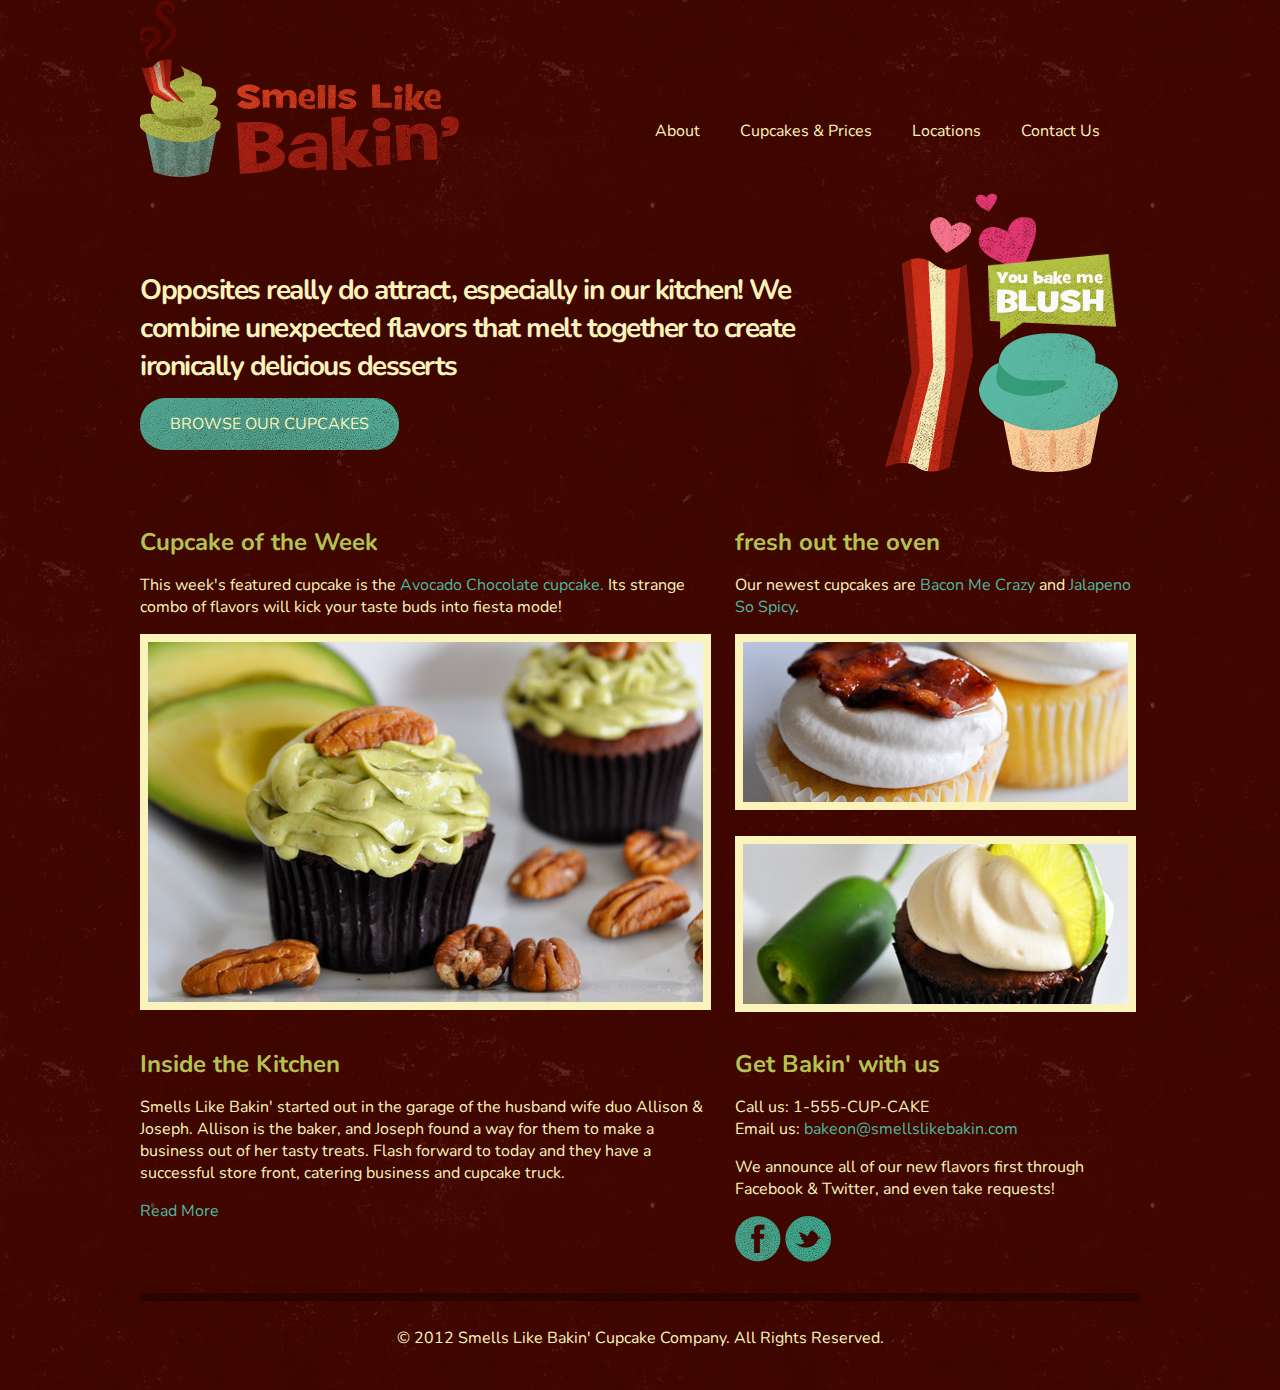
<file: cupcake/index.html>
<!DOCTYPE HTML>
<html>
<head>
	<meta http-equiv="Content-Type" content="text/html"; charset=utf-8"/>
	<title>Smells Like Bakin' Cupcake Company</title>
	<link rel="stylesheet" href="css/normalize.css" type="text/css" media="screen">
	<link rel="stylesheet" href="css/grid.css" type="text/css" media="screen">
	<link href='http://fonts.googleapis.com/css?family=Nunito' rel='stylesheet' type='text/css'>
	<link rel="stylesheet" href="css/style.css" type="text/css" media="screen">
</head>
<body>
	<div class="container clearfix">
		<div class="grid_4">
			<img src="img/logo.gif" alt="Smells Like Bakin">
		</div>
		<div class="grid_8 omega">
			<ul class="nav">
				<li><a href="#">About</a></li>
				<li><a href="#">Cupcakes &amp; Prices</a></li>
				<li><a href="#">Locations</a></li>
				<li class="last"><a href="#">Contact Us</a></li>
			</ul>
		</div>

		<div id="intro" class="grid_9">
			<h1>Opposites really do attract, especially in our kitchen! We combine unexpected flavors that melt together to create ironically delicious desserts</h1>
			<p><a href="#" class="btn">Browse Our Cupcakes</a></p>
		</div>

		<div class="grid_3 omega">
			<img src="img/you-bake-me-blush.gif" alt="You Bake Me Blush">
		</div>

		<div id="featured-cupcake" class="grid_7">
			<h2>Cupcake of the Week</h2>
			<p>This week's featured cupcake is the <a href="#">Avocado Chocolate cupcake.</a> Its strange combo of flavors will kick your taste buds into fiesta mode!</p>
			<img src="img/featured-cupcake.jpg" alt="Avocado Chocolate cupcake">
		</div>

		<div id="new-cupcakes" class="grid_5 omega">
			<h2>fresh out the oven</h2>
			<p>Our newest cupcakes are <a href="#">Bacon Me Crazy</a> and <a href="#">Jalapeno So Spicy</a>.</p>
			<img src="img/new-cupcake-bacon.jpg" alt="Bacon Me Crazy">
			<img src="img/new-cupcake-jalapeno.jpg" alt="Jalapeno So Spicy">
		</div>

		<div class="grid_7">
			<h2>Inside the Kitchen</h2>
			<p>Smells Like Bakin' started out in the garage of the husband wife duo Allison &amp; Joseph. Allison is the baker, and Joseph found a way for them to make a business out of her tasty treats. Flash forward to today and they have a successful store front, catering business and cupcake truck.</p>
			<p><a href="#" class="btn-small">Read More</a></p>
		</div>
		
		<div class="grid_5 omega">
			<h2>Get Bakin' with us</h2>

			<div id="contact">
				<p>Call us: <span>1-555-CUP-CAKE</span><br>
					Email us: <a href="#">bakeon@smellslikebakin.com</a></p>
			</div>

			<p>We announce all of our new flavors first through Facebook &amp; Twitter, and even take requests!</p>
			<a href="http://www.facebook.com/SmellsLikeBakin"><img src="img/facebook.gif" alt="facebook"></a>
			<a href="https://www.twitter.com/#!/smellslikebakin"><img src="img/twitter.gif" alt="twitter"></a>
		</div>
		<div id="copyright" class="grid_12">
			<p>&copy; 2012 Smells Like Bakin' Cupcake Company. All Rights Reserved.</p>
		</div>
	</div>

</body>
</html>
</file>
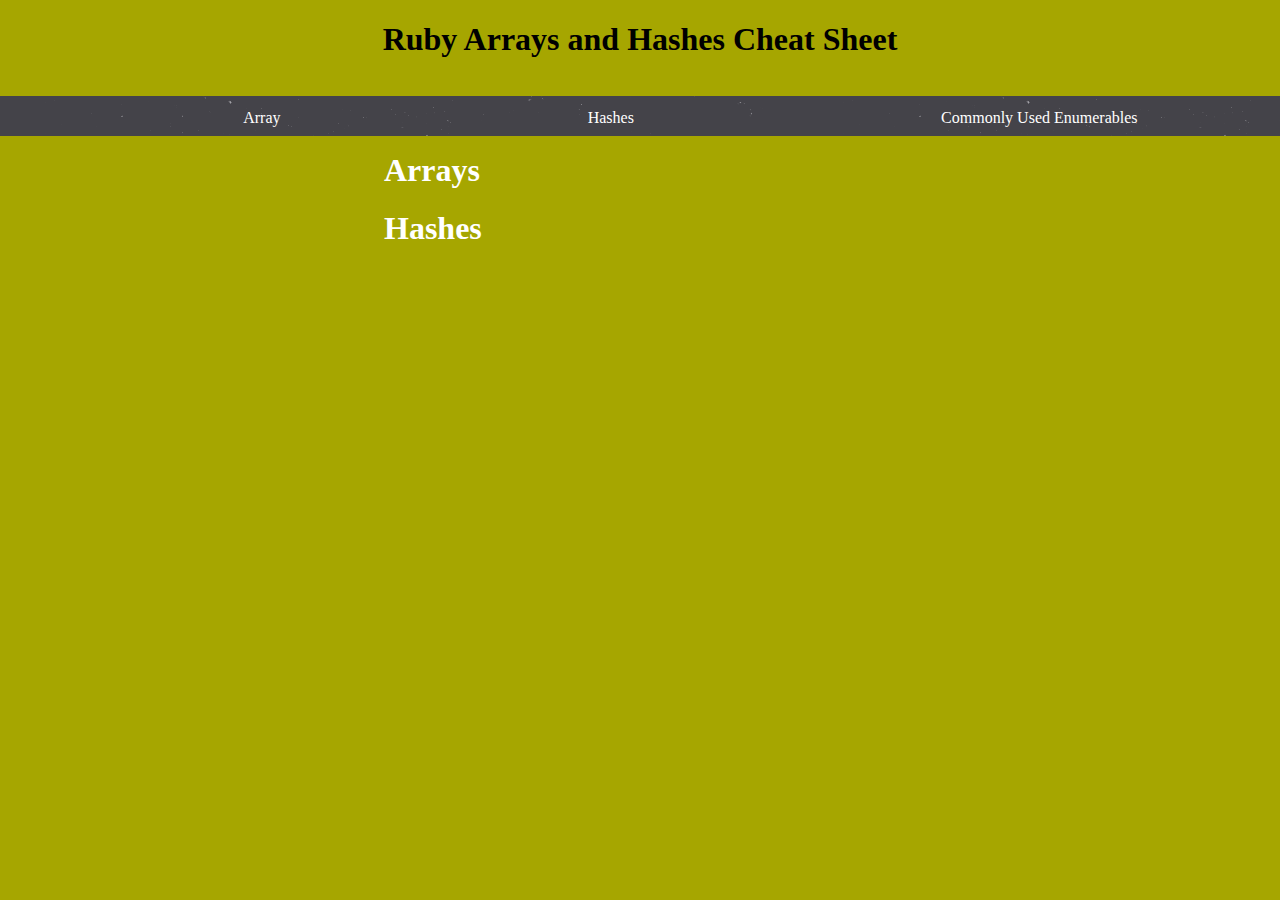
<file: portfolio/HTML_CSS_projects/cheat sheet/index.html>
<!DOCTYPE HTML>
<html>
<head>
    <meta http-equiv="Content-Type" content="text/html"; charset=utf-8"/>
	<title>Ruby Cheat Sheet</title>
	<link href='http://fonts.googleapis.com/css?family=Nunito' rel='stylesheet' type='text/css'>
	<link rel="stylesheet " href="css/cheat.css " type="text/css " media="screen ">
	<script src="https://ajax.googleapis.com/ajax/libs/jquery/1.10.2/jquery.min.js"></script>
	<script type="text/javascript" src="jquery.js"></script>
</head>
<body>
	<div id="header">
		<h1 class="title">Ruby Arrays and Hashes Cheat Sheet</h1>
		<div id="links">
			<ul id="menu">
				<li id="arrays"><a href="#arrays">Array</a></li>
				<li id="hashes"><a href="#hashes">Hashes</a></li>
				<li>Commonly Used Enumerables</li>
			</ul>
		</div>
			<div id="center">
				<h1 class="array"><a href="#" a name="arrays">Arrays</a></h1>
				<h2 class="group1">Initializing Arrays:</h2>
				<pre class="info1">name1 = Array.new <span class="output">=> []</span><button class="btn">Click for Output</button></pre>
				<pre class="info2">name2 = [] <span class="output2">=> []</span><button class="btn2">Click for Output</button></pre>
				<pre class="info3">nums1 = Array.[](1, 2, 3, 4, 5) <span class="output3">=> [1, 2, 3, 4, 5]</span><button class="btn3">Click for Output</button></pre>
				<pre class="info4">nums2 = Array[1, 2, 3, 4, 5] <span class="output4">=> [1, 2, 3, 4, 5]</span><button class="btn4">Click for Output</button></pre>
				<pre class="info5">digits = Array(0..9) <span class="output5">=> [0, 1, 2, 3, 4, 5, 6, 7, 8, 9]</span><button class="btn5">Click for Output</button></pre>
				<pre class="info6">names1 = Array.new(3, "George") <span class="output6">=> ["George", "George", "George"]</span><button class="btn6">Click for Output</button></pre>
				<pre class="info7">names2 = ["George", "Stacie"] <span class="output7">=> ["George", "Stacie"]</span><button class="btn7">Click for Output</button></pre>

				<h2 class="group1">Accessing Arrays:</h2>
				<pre class="info8">names2[0] <span class="output8">=> ["George"]</span><button class="btn8">Click for Output</button></pre>
				<pre class="info9">names2[-1] <span class="output9">=> ["Stacie"]</span><button class="btn9">Click for Output</button></pre>
				<pre class="info10">names2.first <span class="output10">=> ["George"]</span><button class="btn10">Click for Output</button></pre>
				<pre class="info11">names2.last <span class="output11">=> ["Stacie"]</span><button class="btn11">Click for Output</button></pre>


				<h1 class="hash"><a href="#" a name="hashes">Hashes</a></h1>
				<h2 class="group2">Initializing Hashes:</h2>
				<pre class="info12">name = Hash.new</pre>
				<pre class="info13">name = Hash.new("George")</pre>
				<pre class="info14">name = Hash.new "George"</pre>
				<pre class="info15">name["George"] = ["Male"]</pre>
				<pre class="info16">name2 = {Stacie: "Female"}</pre>
				<pre class="info17">month = {1 => "January"}</pre>

				<h2 class="group2">Accessing Hashes:</h2>
				<pre class="info18">name.keys <span class="output12">=> George</span><button class="btn12">Click for Output</button></pre>
				<pre class="info19">name.values <span class="output13">=> Male</span><button class="btn13">Click for Output</button></pre>
				<pre class="info20">name2 <span class="output14">=> {:Stacie => "Female"}</span><button class="btn14">Click for Output</button></pre>
				<pre class="info21">name2[Stacie:] <span class="output15">=> Female</span><button class="btn15">Click for Output</button></pre>
				<pre class="info22">month[1] <span class="output16">=> January</span><button class="btn16">Click for Output</button></pre>
			</div>
	<div id="footer ">
	</div>
</div>
	</body>
	</html>
</file>
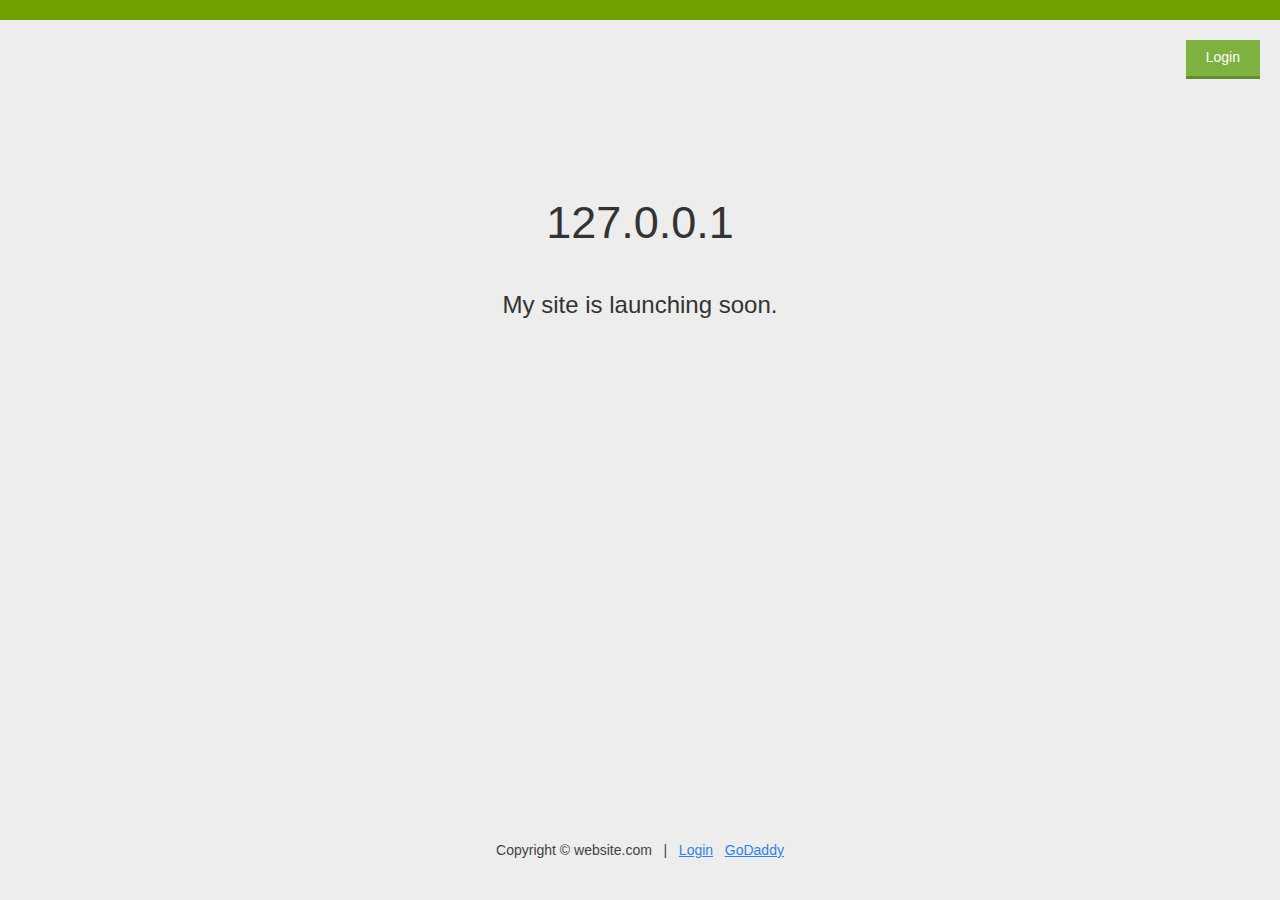
<file: home.html>
<!DOCTYPE html>
<html lang="en">
<head>
  <meta charset="utf-8" />

  <meta http-equiv="X-UA-Compatible" content="IE=edge,chrome=1" />

  <title>Welcome</title>
  <style type='text/css'>
    html,body {
      height: 100%;
    }

    * {
        -moz-box-sizing: border-box;
    }

    body {
      background-color: #ededed;
      color: #424242;
      margin: 0;
      font-family:"Helvetica Neue",Helvetica,Arial,sans-serif;
      font-size:14px;
      line-height:1.428571429;
    }

    h1,h2,h3,h4,h5,h6,.h1,.h2,.h3,.h4,.h5,.h6{font-family:"HelveticaNeue-Light","Helvetica Neue Light","Helvetica Neue",Helvetica,Arial,"Lucida Grande",sans-serif;font-weight:normal;line-height:1.1;color:#333}h1 small,h2 small,h3 small,h4 small,h5 small,h6 small,.h1 small,.h2 small,.h3 small,.h4 small,.h5 small,.h6 small{font-weight:normal;line-height:1}
    h1,.h1{font-size:45px;line-height:48px}
    h2,.h2{font-size:36px;line-height:42px}
    h3,.h3{font-size:28px;line-height:36px}
    h4,.h4{font-size:24px;line-height:25px}
    h5,.h5{font-size:20px;line-height:24px}
    h6,.h6{font-size:18px;line-height:24px}

    a{color:#3282e6;}
    a:hover,a:focus{color:#165db5;text-decoration:underline}

    .text-center{text-align:center}

    .wrap {
      min-height: 100%;
      .display: table;
      .height: 100%;
    }

    .top-bar {
      height: 20px;
      background: #71a100;
      background: url([data-uri]);
      background: -moz-linear-gradient(top,  #71a100 0%, #6fa100 100%);
      background: -webkit-gradient(linear, left top, left bottom, color-stop(0%,#71a100), color-stop(100%,#6fa100));
      background: -webkit-linear-gradient(top,  #71a100 0%,#6fa100 100%);
      background: -o-linear-gradient(top,  #71a100 0%,#6fa100 100%);
      background: -ms-linear-gradient(top,  #71a100 0%,#6fa100 100%);
      background: linear-gradient(to bottom,  #71a100 0%,#6fa100 100%);
      filter: progid:DXImageTransform.Microsoft.gradient( startColorstr='#71a100', endColorstr='#6fa100',GradientType=0 );
    }

    :root .top-bar {
      filter: none \0/IE9;
    }

    .welcome-container {
      width: 500px;
      margin: 0 auto;
      overflow: auto;
      padding-bottom: 60px;
    }

    .coming-soon-wrap {
      margin-top: 90px;
    }

    .frowny-face {
      text-align: center;
      font-size: 130px;
      color: #919191;
      line-height: 1.1;
      margin-top: 90px;
      margin-bottom: 70px;
    }

    .welcome-container h1 {
      margin-bottom: 1em;
    }

    .btn-primary {
        background-color: #7FB141;
        border-color: #648C33;
        color: #FFFFFF;
    }

    input, button, select, textarea {
        font-family: inherit;
        font-size: inherit;
        line-height: inherit;
    }
    button, html input[type="button"], input[type="reset"], input[type="submit"] {
        cursor: pointer;
    }
    button, select {
        text-transform: none;
    }
    button, input {
        line-height: normal;
    }
    button, input, select, textarea {
        font-family: inherit;
        font-size: 100%;
        margin: 0;
    }

    .btn {
        -moz-border-bottom-colors: none;
        -moz-border-left-colors: none;
        -moz-border-right-colors: none;
        -moz-border-top-colors: none;
        border-color: transparent;
        border-image: none;
        border-radius: 0 0 0 0;
        border-style: solid;
        border-width: 0 0 3px;
        cursor: pointer;
        display: inline-block;
        font-size: 14px;
        font-weight: 300;
        line-height: 1.42857;
        margin-bottom: 0;
        padding: 8px 20px;
        text-align: center;
        vertical-align: middle;
        white-space: nowrap;
        text-decoration: none;
    }

    .btn-primary {
        background-color: #7FB141;
        border-color: #648C33;
        color: #FFFFFF;
    }


    .btn-primary:hover,
    .btn-primary:focus,
    .btn-primary:active,
    .btn-primary.active {
        background-color: #729E3A;
        border-color: #496626;
        color: #fff;
    }

    .btn:hover,
    .btn:focus {
        text-decoration: none;
    }

    .login-container {
      text-align: right;
      margin: 20px;
    }

    .footer {
      position: relative;
      margin-top: -60px; /* negative value of footer height */
      height: 60px;
      clear:both;
      text-align: center;
      font-size: 14px;
    }
  </style>
</head>

<body>
  <div class="wrap">
    <div class="top-bar"></div>

    <div class="login-container">
      <a href="#" onclick='redirectToLogin();' class="btn btn-primary">Login</a>
    </div>

    <div class="welcome-container text-center coming-soon-wrap">

      <h1>
        <span id='hostname'></span>
      </h1>
      <h4>
        My site is launching soon.
      </h4>
    </div>
  </div>

  <div class="footer">
    Copyright &copy; website.com&nbsp;&nbsp; | &nbsp;&nbsp;<a href="#" onclick='redirectToLogin();'>Login</a>&nbsp;&nbsp; <a href="http://www.godaddy.com">GoDaddy</a>
  </div>

  <script type='text/javascript'>
    document.getElementById( 'hostname' ).innerText = window.location.hostname;

    redirectToLogin = function() {
      window.location.href = "https://" + window.location.hostname + ":2083";
    }

  </script>


</body>
</html>
</file>
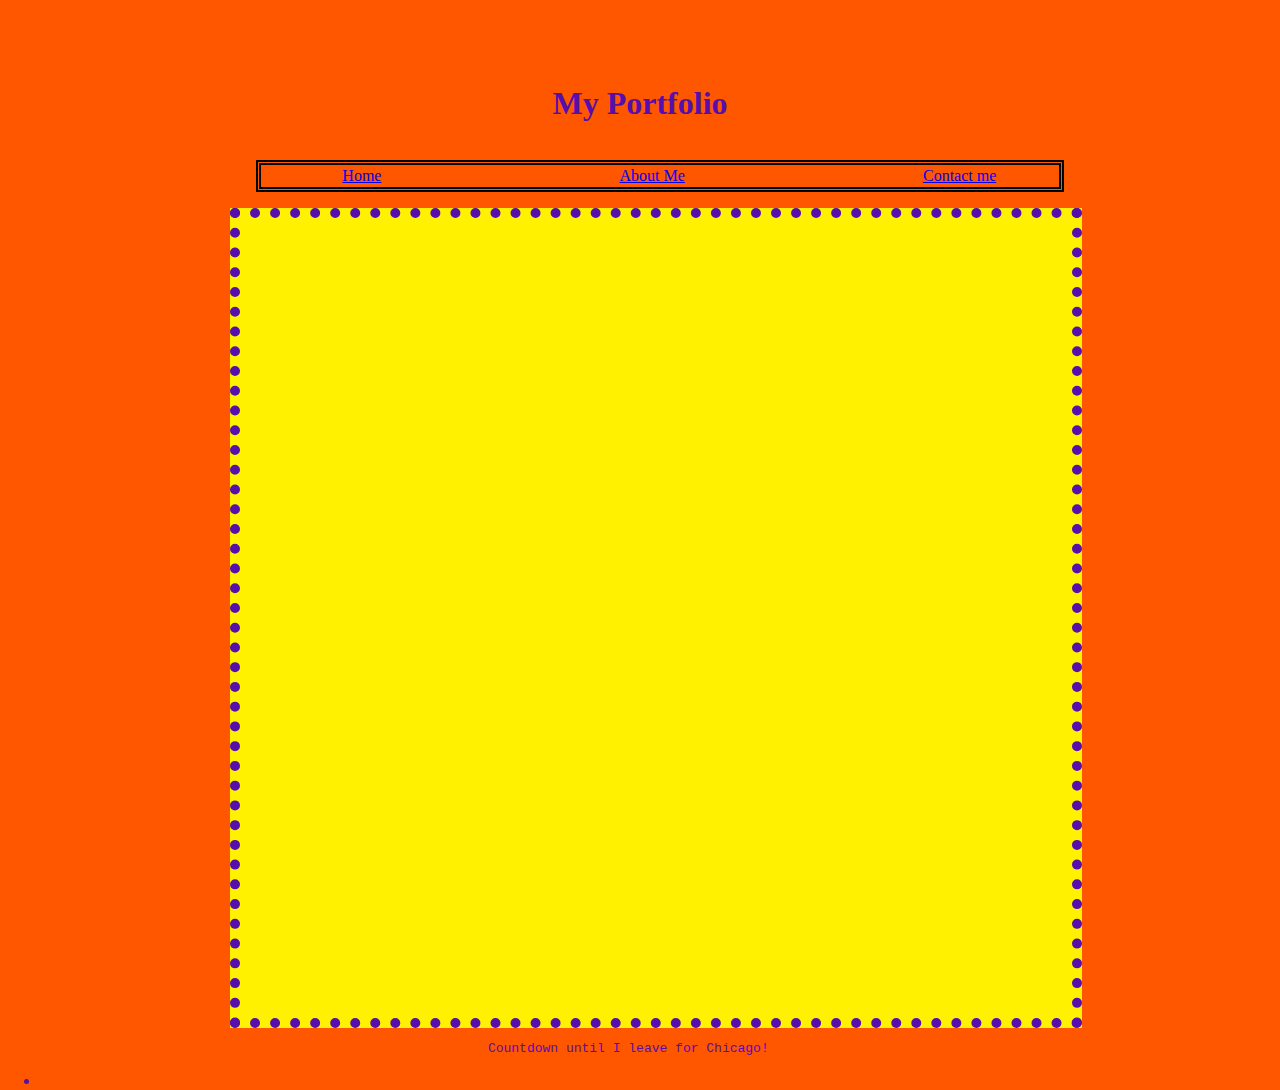
<file: portfolio/js_dom.html>
<!DOCTYPE html>
<html>
<head>
<title>DOM manipulation with JavaScript</title>
 <script src="javascript/js_dom2.js"></script> 
</head>
<body>
	<div id="header">
		<h1 id="title">My Portfolio</h1>
	</div>
	<div id="nav">
 		<ul>
 			<li class="first"><a href="www.georgeamolsch.com">Home</a></li>
			<li class="second"><a href="#">About Me</li>
 			<li class="last"><a href="#">Contact me</a></li>
 		</ul>
 	</div>
 	<div id="sidebar">
 	</div>
 	<div id="center">
 	</div>
 	<div id="right">
 	</div>
 	<div id="footer">
 		<pre>Countdown until I leave for Chicago!   <span id="countdown"></span></pre>
 		<ul>
 			<li id="countdown"></li>
 		</ul>
 	</div>

 			
 		


 
 
 
</body>
</html>
</file>
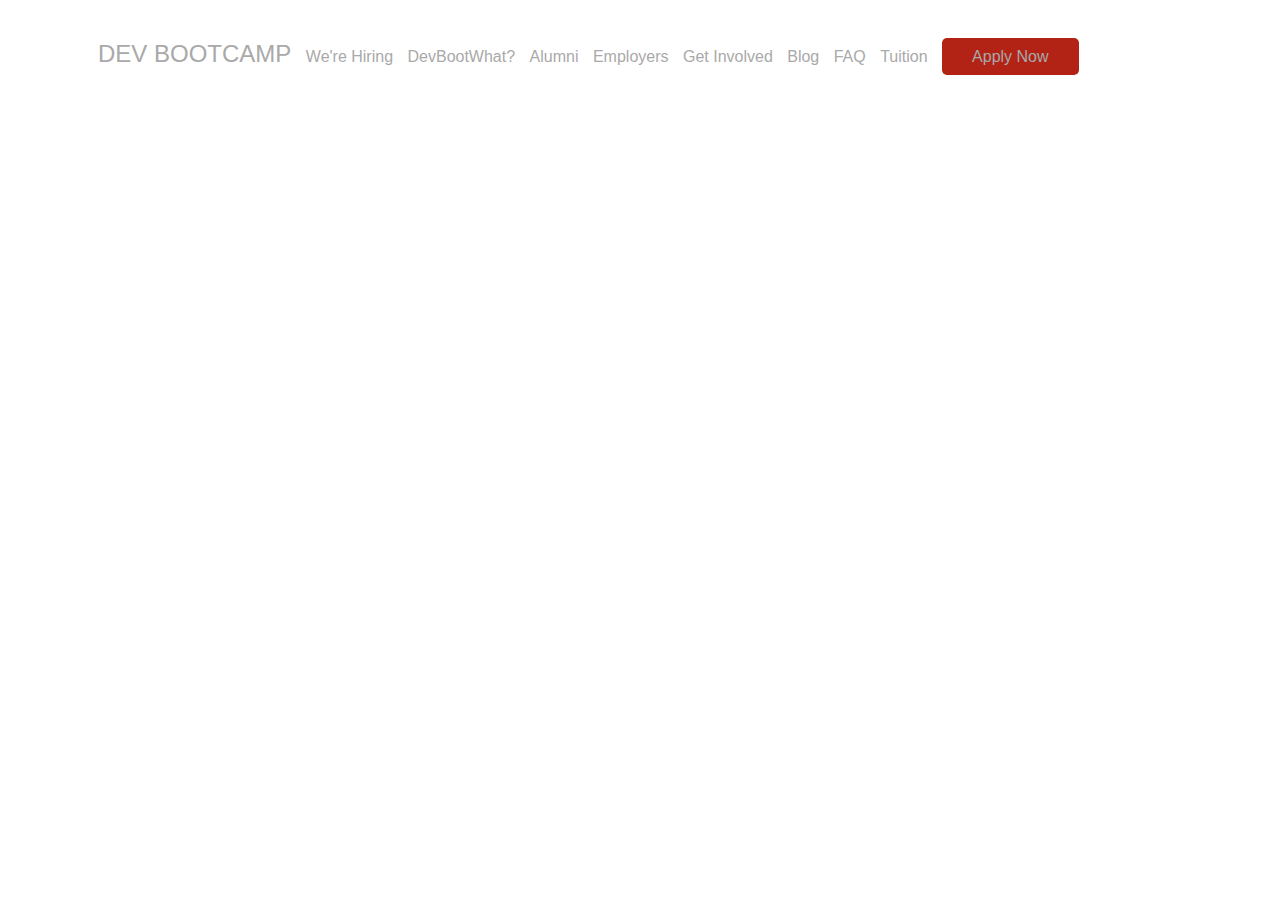
<file: portfolio/HTML_CSS_projects/dev links/dev-links.html>
<!DOCTYPE HTML>
<html>
<head>
<meta http-equiv="Content-Type" content="text/html"; charset=utf-8"/>
<link rel="stylesheet" href="style.css" type="text/css" media="screen">
</head>
<body>
<div>
<ul class="nav">
	<li class="first"><a href="devbootcamp.com">dev bootcamp</a></li>
	<li class="hiring"><a href="www.devbootcamp.com/jobs">We're Hiring</a></li>
	<li><a href="devbootcamp.com/learn-more">DevBootWhat?</a></li>
	<li><a href="devbootcamp.com/alumni">Alumni</a></li>
	<li><a href="devbootcamp.com/employers">Employers</a></li>
	<li><a href="devbootcamp.com/get-involved">Get Involved</a></li>
	<li><a href="devbootcamp.com/blog">Blog</a></li>
	<li><a href="devbootcamp.com/faq">FAQ</a></li>
	<li><a href="devbootcamp.com/#">Tuition</a></li>
	<li class="apply"><a href="apply.devbootcamp.com/">Apply Now</a></li>
</ul>
</div>
</body>
</file>
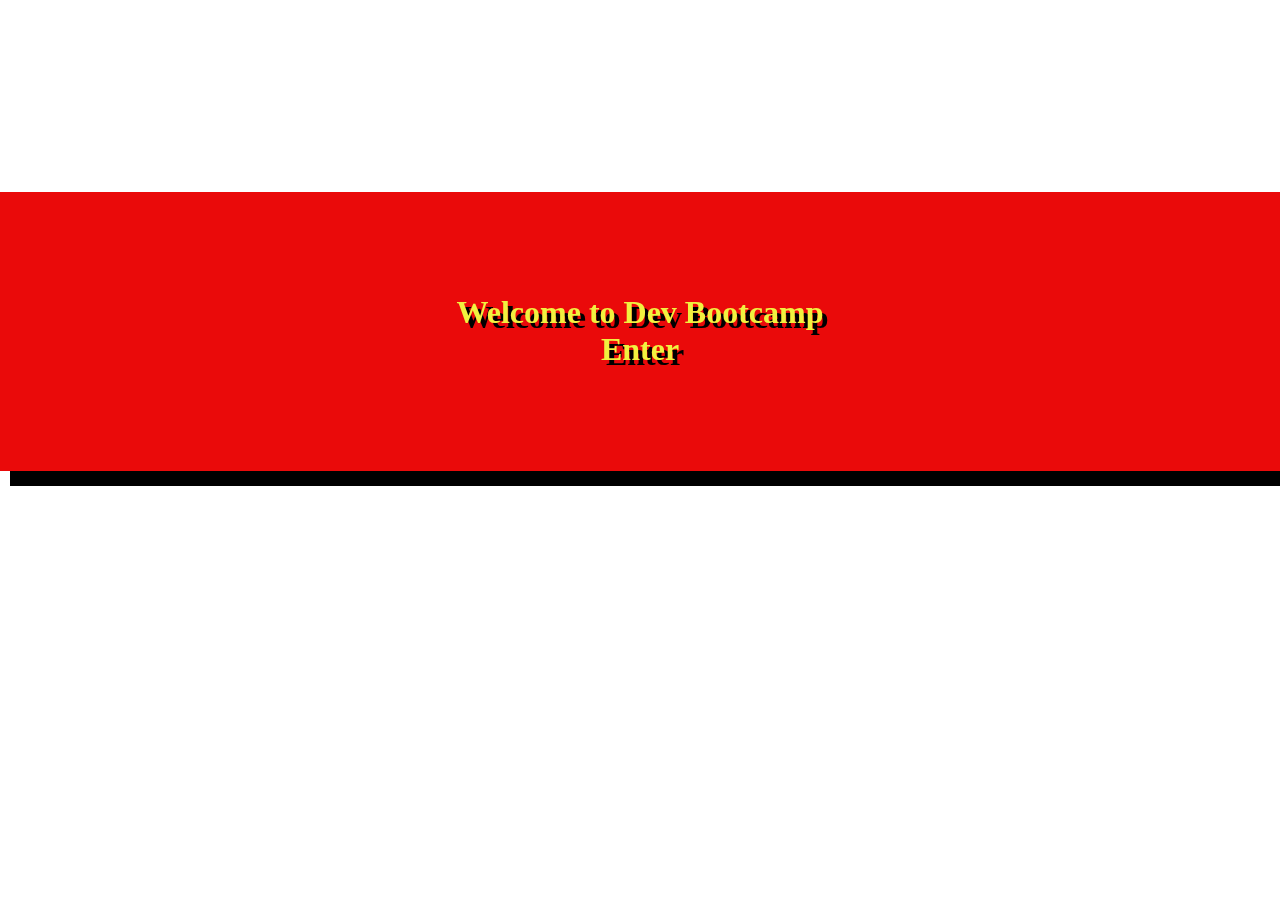
<file: portfolio/HTML_CSS_projects/landing_page/landing.html>
<!DOCTYPE HTML>
<html>
<head>
	<meta http-equiv="Content-Type" content="text/html"; charset=utf-8"/>
	<title>Welcome to Dev Bootcamp</title>
	<link href='http://fonts.googleapis.com/css?family=Nunito' rel='stylesheet' type='text/css'>
	<script src="https://ajax.googleapis.com/ajax/libs/jquery/1.10.2/jquery.min.js"></script>
	<link rel="stylesheet" href="css/style.css" type="text/css" media="screen">
	<script type="text/javascript" src="jquery/jquery.js"></script>
</head>
<body>
	<div id="wrapper">
		<h1 id="title">Welcome to Dev Bootcamp<br><span class="enter"><a href="http://www.devbootcamp.com">Enter</a></span></h1>
	</div>
</body>
</html>
</file>
<file: cupcake/css/grid.css>
/*
 Width: 1000px
 # Columns : 12 
 Column width: 65px
 Gutter : 20px 

 */
.grid_1 { width: 65px; }
.grid_2 { width: 150px; }
.grid_3 { width: 235px; }
.grid_4 { width: 320px; }
.grid_5 { width: 405px; }
.grid_6 { width: 490px; }
.grid_7 { width: 575px; }
.grid_8 { width: 660px; }
.grid_9 { width: 745px; }
.grid_10 { width: 830px; }
.grid_11 { width: 915px; }
.grid_12 { width: 1000px; }

.grid_1,
.grid_2,
.grid_3,
.grid_4,
.grid_5,
.grid_6,
.grid_7,
.grid_8,
.grid_9,
.grid_10,
.grid_11,
.grid_12 {
	margin: 0 20px 10px 0;
	float: left;
	display: block;
}

.alpha{margin-left:0px;}
.omega{margin-right:0px;}

.container{
	width: 1000px; 
	margin: auto;
}



.clear{clear:both;display:block;overflow:hidden;visibility:hidden;width:0;height:0}.clearfix:after{clear:both;content:' ';display:block;font-size:0;line-height:0;visibility:hidden;width:0;height:0}* html .clearfix,*:first-child+html .clearfix{zoom:1}
</file>
<file: cupcake/css/style.css>
body {
	font-family: 'Nunito', sans-serif;
	color: #FAF3BC;
	background: #420600 url('img/bg-texture.jpg') repeat;
}

a {
	color: #4FB69F;
	text-decoration: none;
}

h1 {
	font-size: 1.750em;
	letter-spacing: -1.5px;
}

h2 {
	font-size: 1.500em;
	color: #B4C34F;
}

.btn {
	color: #FAF3BC;
	background: #4FB69F url('img/texture.png') no-repeat right top;
	padding: 15px 30px;
	margin: 40px 0px;
	border-radius: 25px;
	text-transform: uppercase;
}

.btn:hover {
	background-color: #4CC4A7;
}

ul.nav {
	margin: 120px 0 0 0;
	list-style: none;
	float: right;
}

ul.nav li {
	float: left;
	margin-right: 40px;
}

ul.nav li a {
	color: #FAF3BC;
}

#intro {
	margin: 50px 0 75px 0;
}

#new-cupcakes img {
	border: 8px solid #FAF3BC;
	margin: 0 0 20px 0;
}

#featured-cupcake img {
	border: 8px solid #FAF3BC;
}

#copyright {
	border-top: 8px solid #2A0400;
	padding: 10px 0px;
	margin: 15px 0px;
	text-align: center;
}
</file>
<file: portfolio/HTML_CSS_projects/cheat sheet/css/cheat.css>
body {
	width: 100%;
	margin: 0px;
}

a {
	text-decoration: none;
}

a:link {
	color: #FFFFFF;
}

a:visited {
	text-decoration: none;
	color: inherit;
}

#header {
	width: 100%;
}

.title {
	text-align: center;
	color: #000000;
}

#menu {
	float: right;
	width: 100%;
	background-image: url('img/stardust.png');
	height: 40px;
}

#menu li {
	float: left;
	margin-top: 1%;
	margin-right: 5%;
	margin-left: 19%;
	color: #FFFFFF;
	list-style: none;
}

#center {
	display: block;
	width: 40%;
	margin-left: auto;
	margin-right: auto;
}	

.group1 {
	display: none;
}

.group2 {
	display: none;
}

.info1, .info2, .info3, .info4, .info5, .info6, .info7, .info8, .info9, .info10, .info11, .info12, .info13, .info14, .info15, .info16, .info17, .info18, .info19, .info20, .info21, .info22 {
	border: solid 1px #000000;
	padding: 5px 5px;
	background-color: #FFFF99;
	display: none;
}

#arrays {
	border-style: none;
}

#hashes {
	border-style: none;
}

.array {
	border-style: none;
}

.hash {
	border-style: none;
}

.btn, .btn2, .btn3, .btn4, .btn5, .btn6, .btn7, .btn8, .btn9, .btn10, .btn11 {
	border: solid 1px #A59A9A;
	background-color: #ECE4E4;
	border-radius: 10px;
	padding: 0px 10px;
}

.output, .output2, .output3, .output4, .output5, .output6, .output7, .output8, .output9, .output10, .output11, .output12, .output13, .output14, .output15, .output16 {
	display: none;
}
</file>
<file: portfolio/HTML_CSS_projects/dev links/style.css>
body {
	font-family: 'monaco', sans-serif;
}

ul.nav {
	display: block;
	list-style: none;
	margin: 40px 0 0 50px;
}

ul.nav li {
	display: inline;
	margin: 0 10px 0 0;
}

ul.nav li a {
	text-decoration: none;
	color: #A9A9A9;
}

ul.nav li.first {
	font-size: 1.5em;
	text-transform: uppercase;
}

ul.nav li.hiring {
  transform: rotate(10deg);
 -ms-transform: rotate(10deg); /* IE 9 */
 -webkit-transform: rotate(10deg); /* Safari and Chrome */
 -o-transform: rotate(10deg); /* Opera */
 -moz-transform: rotate(10deg); /* Firefox */
}

ul.nav li.apply {
	padding: 10px 30px;
	background: #b22316;
	border-radius: 5px;
	-webkit-border-radius: 5px;
	-moz-border-radius: 5px;
}
</file>
<file: portfolio/HTML_CSS_projects/landing_page/css/style.css>
body {
	margin: 0px;
	height: 100%;
	max-height: 1500px;
}

a:link {
	color: #F1F13F;
	text-decoration: none;
}

a:visited {
	color: #F1F13F;
}

#title {
	color: #F1F13F;
	width: 100%;
	padding-top: 8%;
	padding-bottom: 8%;
	margin-top: 15%;
	position: fixed;
	background-color: #EA0A0A;
	text-align: center;
	text-shadow: 5px 5px #000000;
	box-shadow: 10px 15px #000000;
	display: none;
}

.enter {
	color: #F1F13F;
	text-align: center;
}
</file>
